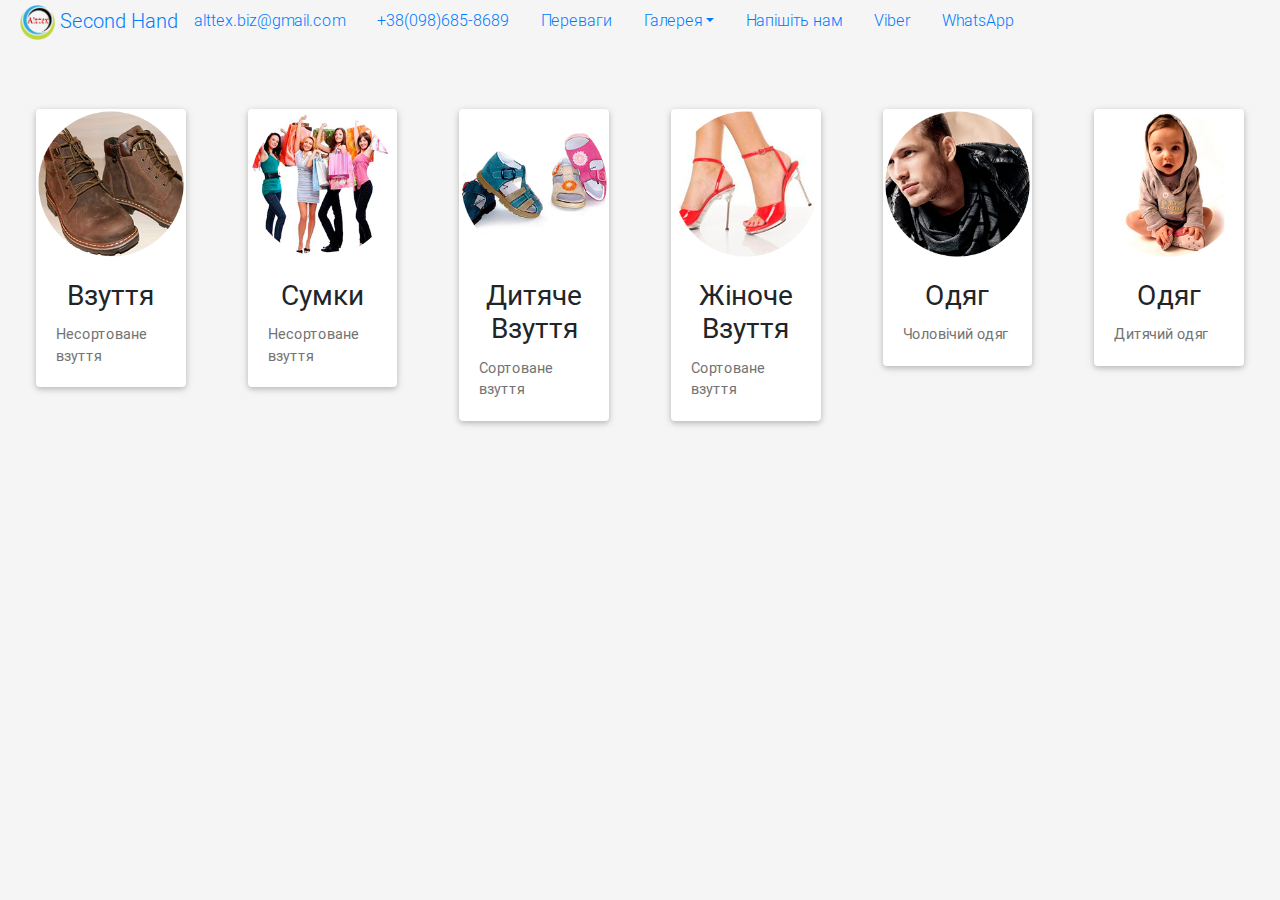
<file: index.html>
<!DOCTYPE html>
<html lang="en">

<head>
    <meta charset="utf-8">
    <meta name="viewport" content="width=device-width, initial-scale=1, shrink-to-fit=no">
    <meta http-equiv="x-ua-compatible" content="ie=edge">
    <title>Alttex second-hand</title>
    <!-- Font Awesome -->
    <!--<link rel="stylesheet" href="https://maxcdn.bootstrapcdn.com/font-awesome/4.7.0/css/font-awesome.min.css">-->
    <link rel="stylesheet" href="https://use.fontawesome.com/releases/v5.4.2/css/all.css" integrity="sha384-/rXc/GQVaYpyDdyxK+ecHPVYJSN9bmVFBvjA/9eOB+pb3F2w2N6fc5qB9Ew5yIns" crossorigin="anonymous">
    <!-- Bootstrap core CSS -->
    <link href="css/bootstrap.min.css" rel="stylesheet">
    <!-- Material Design Bootstrap -->
    <link href="css/mdb.min.css" rel="stylesheet">
    <!-- Your custom styles (optional) class="w-25 h-100-->
    <link href="css/style.css" rel="stylesheet">

 </head>

 <body>

 <section class="container-fluid">
     <header class="row animated fadeIn" id="header-for-all-website-id"></header>
 </section >

 <article class="row mt-5" id="root-galery-id"></article>







<!-- SCRIPTS -->
<!-- JQuery -->
<script type="text/javascript" src="js/jquery-3.3.1.min.js"></script>
<!-- Bootstrap tooltips -->
<script type="text/javascript" src="js/popper.min.js"></script>
<!-- Bootstrap core JavaScript -->
<script type="text/javascript" src="js/bootstrap.min.js"></script>
<!-- MDB core JavaScript -->
<script type="text/javascript" src="js/mdb.min.js"></script>
<script type="text/javascript" src="js/myApp.js"></script>
</body>

</html>
</file>
<file: css/style.css>
body
{
    background-color: 	#f5f5f5;
    padding: 0 20px ;
}

#WebLogo
{
    height: 35px;
}
</file>
